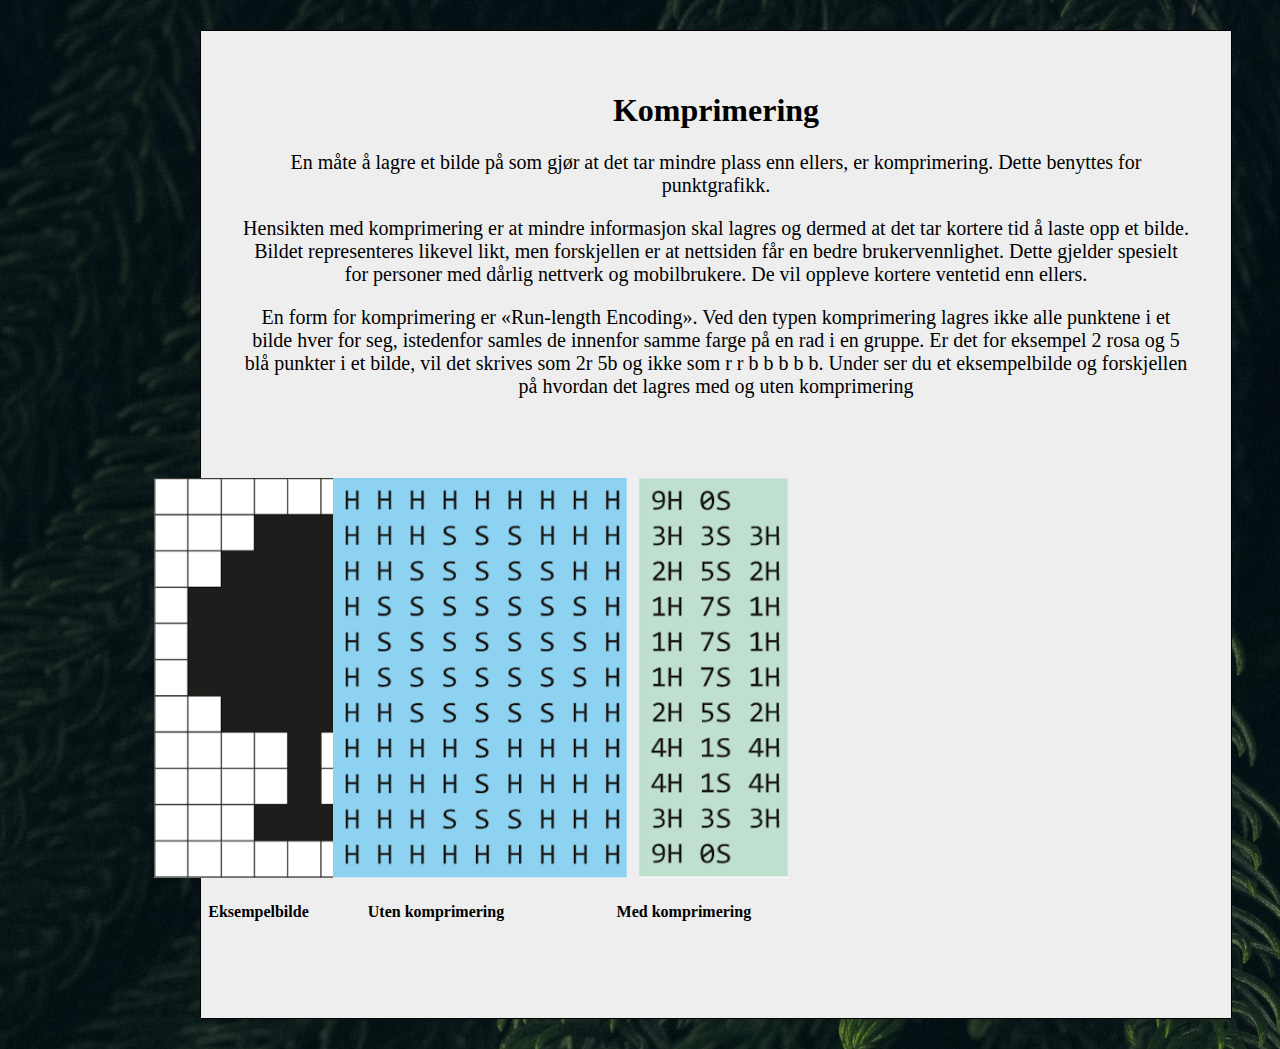
<file: komprimering.html>
<!DOCTYPE html>
<html lang="no">
  <head>
    <meta charset="utf-8">
    <title>Komprimering</title>
     <link rel="stylesheet" href="style.css">
  </head>
  <body class="body_komprimering">
  <div id="hoved_komprimering">
    <h1>Komprimering</h1>
    <p>En måte å lagre et bilde på som gjør at det tar mindre plass enn ellers, er komprimering. Dette benyttes for punktgrafikk. </p>
    <p>Hensikten med komprimering er at mindre informasjon skal lagres og dermed at det tar kortere tid å laste opp et bilde. Bildet representeres likevel likt, men forskjellen er at nettsiden får en bedre brukervennlighet. Dette gjelder spesielt for personer med dårlig nettverk og mobilbrukere. De vil oppleve kortere ventetid enn ellers. </p>
    <p>En form for komprimering er «Run-length Encoding». Ved den typen komprimering lagres ikke alle punktene i et bilde hver for seg, istedenfor samles de innenfor samme farge på en rad i en gruppe. Er det for eksempel 2 rosa og 5 blå punkter i et bilde, vil det skrives som 2r 5b og ikke som r r b b b b b. Under ser du et eksempelbilde og forskjellen på hvordan det lagres med og uten komprimering </p>
    </div>
   <div id="img_komprimering">
      <div id="eksempelbilde_komprimering">
       <img src="/Bilder/eksempel_komprimering1.png" alt="Bilde som representerer måten eksempelbildet skal se ut som på nettsiden">
       <h4>Eksempelbilde </h4>
      </div>
      <div id="uten_komprimering">
        <img src="/Bilder/eksempel_komprimering2.png" alt="Bilde som presenterer hvordan eksempelbildet lagres uten komprimering">
        <h4>Uten komprimering</h4>
      </div>
      <div id="med_komprimering">
        <img src="/Bilder/eksempel_komprimering3.png" alt="Bilde som presenterer hvordan eksempelbildet lagres med den beskrivne komprimeringsmetoden">
        <h4>Med komprimering</h4>
      </div>
   
    </div>
    
  
  </body>
</file>
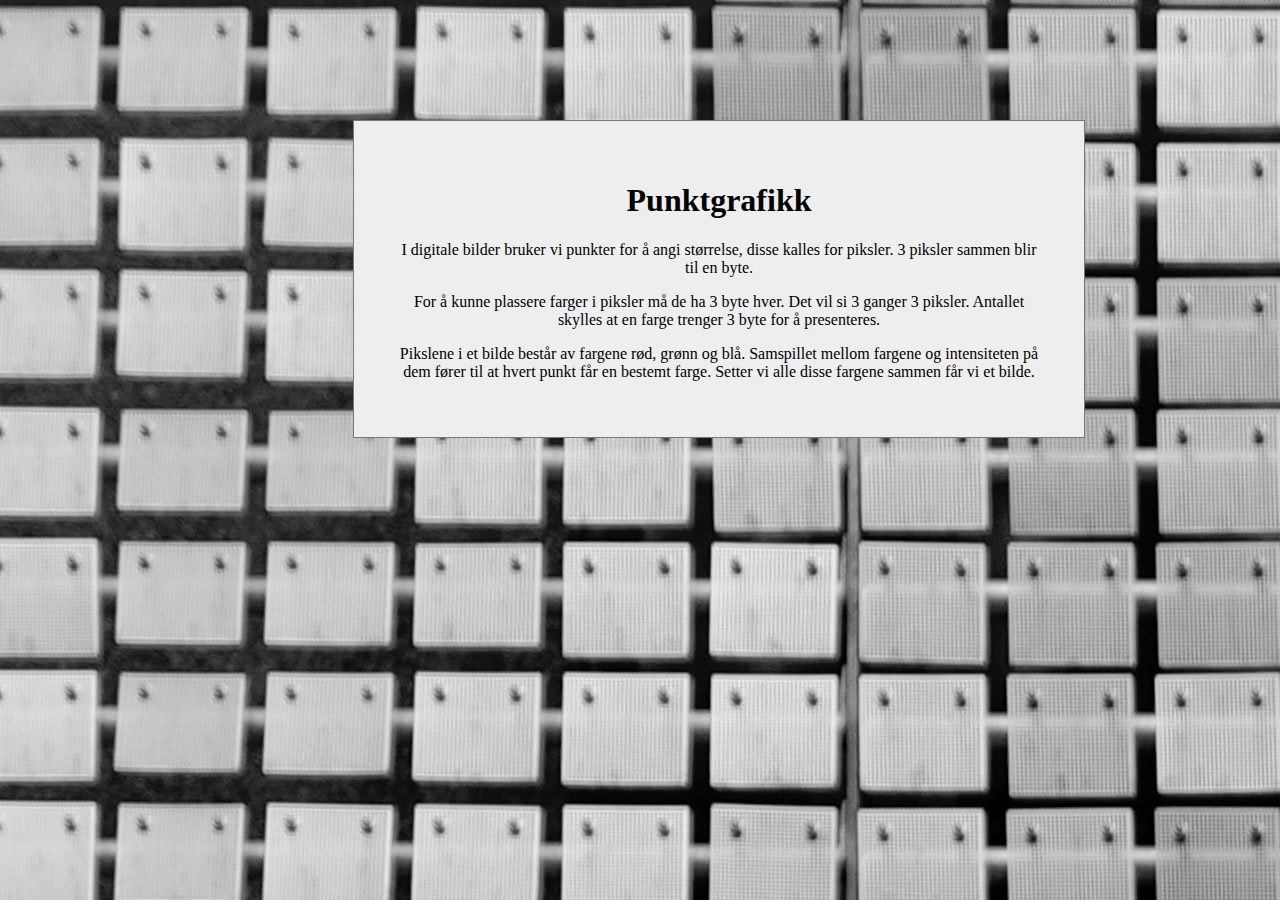
<file: punktgrafikk.html>
<!DOCTYPE html>
<html lang="no">
  <head>
    <meta charset="utf-8">
    <title>Punktgrafikk</title>
     <link rel="stylesheet" href="style.css">
  </head>
  <body class="body_punktgrafikk">
    <div id="hoved_punktgrafikk">
    <h1>Punktgrafikk</h1>
    <p>I digitale bilder bruker vi punkter for å angi størrelse, disse kalles for piksler. 3 piksler sammen blir til en byte. </p>
    <p>For å kunne plassere farger i piksler må de ha 3 byte hver. Det vil si 3 ganger 3 piksler. Antallet skylles at en farge trenger 3 byte for å presenteres.</p>
    <p>Pikslene i et bilde består av fargene rød, grønn og blå. Samspillet mellom fargene og intensiteten på dem fører til at hvert punkt får en bestemt farge. Setter vi alle disse fargene sammen får vi et bilde. </p>
    </div>

   
    
  </body>
</html>
</file>
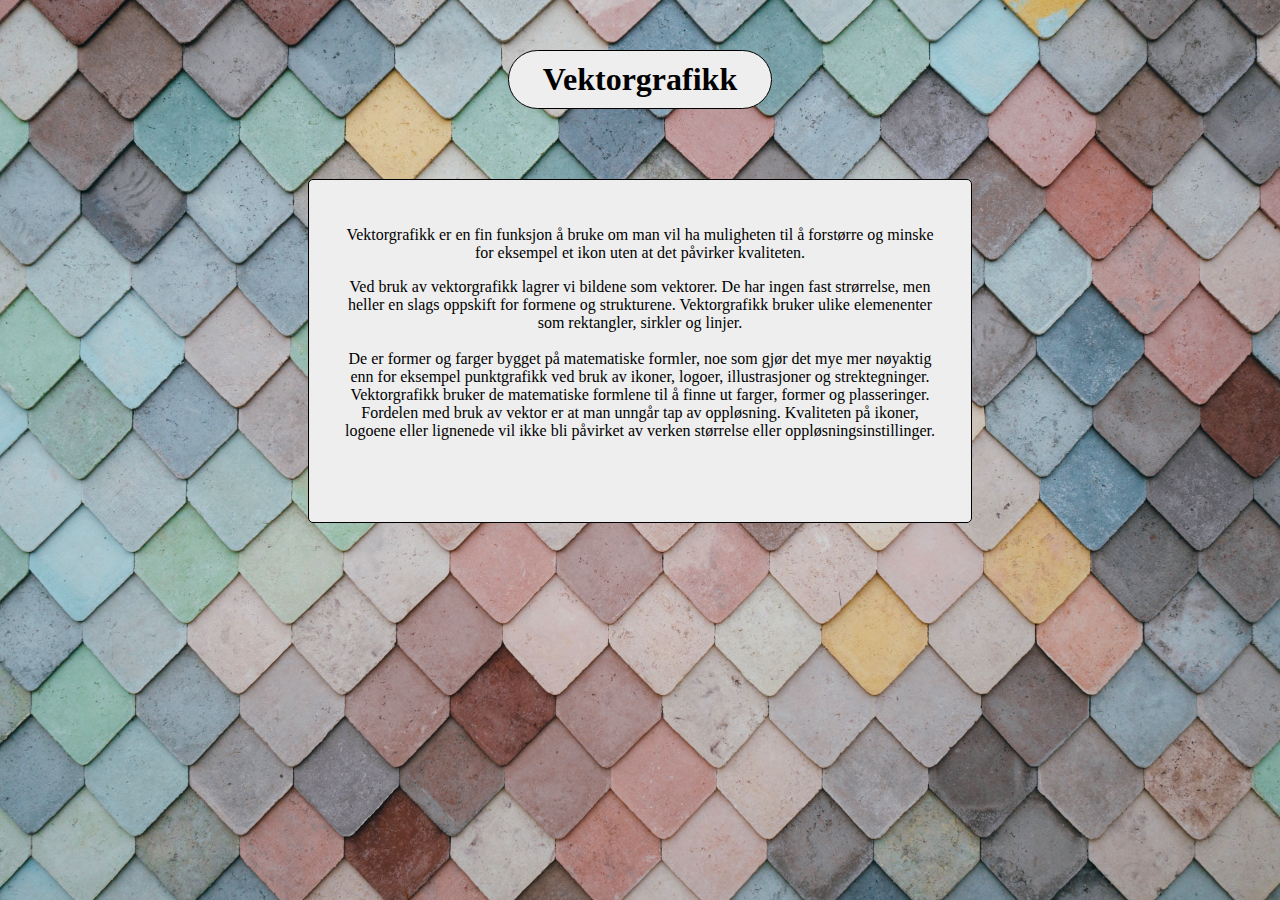
<file: vektorgrafikk.html>
<!DOCTYPE html> 
<html lang="no">

  <head>
    <meta charset="utf-8">
    <title>Vektorgrafikk</title>
    <link rel="stylesheet" href="style.css">
  </head>

  <body id="body_vektorgrafikk" class="body_vektorgrafikk">

    <h1 id="overskriften">Vektorgrafikk</h1>
    
    <div id="hoved_vektorgrafikk">
    <p>Vektorgrafikk er en fin funksjon å bruke om man vil ha muligheten til å forstørre og minske for eksempel et ikon uten at det påvirker kvaliteten.</p>

    <p>Ved bruk av vektorgrafikk lagrer vi bildene som vektorer. De har ingen fast strørrelse, men heller en slags oppskift for formene og strukturene. Vektorgrafikk bruker ulike elemenenter som rektangler, sirkler og linjer.
      
    <br><br>De er former og farger bygget på matematiske formler, noe som gjør det mye mer nøyaktig enn for eksempel punktgrafikk ved bruk av ikoner, logoer, illustrasjoner og strektegninger. Vektorgrafikk bruker de matematiske formlene til å finne ut farger, former og plasseringer. Fordelen med bruk av vektor er at man unngår tap av oppløsning. Kvaliteten på ikoner, logoene eller lignenede vil ikke bli påvirket av verken størrelse eller oppløsningsinstillinger.</p><br><br>
    </div>

    
  </body>

</html>
</file>
<file: style.css>
/*hovedsiden*/

body {
  background-color: #fff;
}

#overskrift {
  
  background: linear-gradient(rgba(4,9,30,0.2),rgba(4,9,30,0.2)), url(Bilder/overskrift.jpg);
  background-position: center;
  background-size: cover;
  position: relative;
  width: 100%;
  height: 700px;
}

#overskrift ul {
  background-color: #07963273;
}

#overskrift ul li {
  display: inline-block;
  padding: 10px; 
  
}

.meny_tekst {
  color: #fff;
}

#overskrifttekst {
  color: #fff;
  font-size: 70px;
  position: absolute;
  top: 35%;
  left: 25%;
  text-align: center;
}

#navn {
  color: #fff;
  font-size: 20px;
  position: absolute;
  top: 53%;
  left: 50%;
  text-align: center;
}

#introduksjonstekst {
  width: 70%;
  font-size: 25px;
  color: #000;
  text-align: center;
  position: absolute;
  top: 105%;
  left: 14%;
}

a {
  text-decoration: none;
  color: #000;
  text-align: center;
}

/*lenker til temasider*/

#link_punktgrafikk > img{
  position: relative;
  height: 20%;
  width: 40%;
  top: 187px;
  left: 30%;
}

#link_punktgrafikk > h1 {
  position: relative;
  top: 180px; 
}

#link_vektorgrafikk > img{
  height: 20%;
  width: 40%;
  position: relative;
  top: 230px;
  left: 30%;
}
#link_vektorgrafikk > h1 {
  position: relative;
  top: 223px;
}
#link_komprimering > img {
  height: 20%;
  width: 40%;
  position: relative;
  left: 30%;
  top: 277px;
}
#link_komprimering > h1 {
  position: relative;
  top: 270px;
}

/*kilder*/

#kildetabell {
  display: flex;
  background-color: #ddd;
  position: relative;
  bottom: -250px;
  text-align: center;
}

td > a {
  color: #5c83f0;
}

td > a:hover {
  color: #c5520f;
}

td > a::focus {
    color: #c5520f;
}



/*vektorgrafikksiden*/

#overskriften{
  text-align: center;
  color: black;
  background-color: #eee;
  margin: 50px 500px;
  border: 1px solid #000;
  border-radius: 50px;
  padding: 10px;
}

.body_vektorgrafikk{
  background-image: url(./Bilder/vektorgrafikk_bakgrunn.jpg);
  background-size: cover;
  background-repeat: repeat;
}


#hoved_vektorgrafikk {
  background-color: #eee;
  border: 1px solid #000;
  text-align: center;
  color: #000;
  padding: 30px;
  border-radius: 5px;
  margin: 70px 300px;
}

/*punktgrafikksiden*/

.body_punktgrafikk {
  background-image: url("/Bilder/punktgrafikk_bakgrunn.jpg")
}

#hoved_punktgrafikk {
  text-align: center;
  background-color: #eeeeee;
  border: 1px solid #777;
  padding: 40px;
  margin-top:120px;
  margin-left:345px;
  margin-bottom: 120px;
  height: 50%;
  width: 650px;
  
}


/* komprimeringssiden*/

.body_komprimering {
  margin:0; 
  background-image: url(/Bilder/komprimering_body.jpg)
}

#hoved_komprimering {
  text-align: center;
  padding: 40px;
  padding-bottom: 20px;
  margin-top: 30px;
  margin-left:200px;
  max-width: 950px;
  background-color: #eee;
  border-top: 1px solid #000;
}

#hoved_komprimering > p{
  font-size: 20px;
}

#img_komprimering {
  padding: 40px;
  margin-bottom: 30px;
  margin-left: 200px;
  width: 950px;
  display: grid;
  grid-template-columns: 35px 300px 190px;
  grid-template-rows: 500px;
  grid-template-areas: 
  "b u m";
  gap: 10px;
  border-bottom: 1px solid #000;
  justify-items: center;
}

#img_komprimering, #hoved_komprimering {
  border-left: 1px solid #000;
  border-right: 1px solid #000;
  background-color: #eee;
  width: 950px;
}

#img_komprimering > div > img {
  max-width: 300px;
  height: 400px;
  margin-left: 15%;
  
}

#eksempelbilde_komprimering {
 grid-area: b;
 text-align: center; 
}

#uten_komprimering {
  grid-area: u;
  text-align: center; 
}

#med_komprimering {
  text-align: left;
  grid-area: m;
}

/* tilpasning til mindre skjermer eks. mobil */

@media(max-width: 700px) {

  #overskrifttekst {
    font-size: 40px;
    top: 42%;
    left: 10%;
  }

  #navn {
    top: 51%;
  }

  #introduksjonstekst {
    font-size: 20px;
  }

  #link_punktgrafikk > img{
    height: 40%;
    width: 70%;
    left: 15%;
  }

  #link_vektorgrafikk > img{
    height: 40%;
    width: 70%;
    left: 15%;
  }
  
  #link_komprimering > img {
    height: 40%;
    width: 70%;
    left: 15%;
  }
  #hoved_punktgrafikk {
    margin-left: 20%;
    width: 60%;
  }

  #hoved_komprimering {
  border-bottom: 1px solid #000;
  padding: 4%;
  margin-top: 30px;
  margin-left:5%;
  margin-right: 5%;
  width: 80%;
  
  
}
  #hoved_komprimering > p{
    margin: 5px;
    font-size: 18px;
  }

  #img_komprimering  {
    border-top: 1px solid #000;
    margin-left: 0px;
    margin-right: 0px;
    margin-top: 30px;
    margin-bottom: 30px;
    width: 80%;
    grid-template-columns: 65% 35%;
    grid-template-rows: 50% 50% ;
    grid-template-areas: 
    "b ." 
    "u m"
    ;
    gap: 3%;
  }

  #img_komprimering, #hoved_komprimering {
    width: 85%;
    margin-left: 3%;
    margin-right: 3%;
    padding: 4%;
  }

  #img_komprimering > img {
    height: 55%;
    max-width: 90%;
    margin: 0;
    
  }

  #eksempelbilde_komprimering {
   grid-area: b;
   text-align: center;
  }

  #uten_komprimering {
    grid-area: u;
    text-align: center; 
  }

  #med_komprimering {
    text-align: left;
    grid-area: m;
  }
  
  #meny_tekst {
    color: #fff;
    font-size: 15px;
  }
  
  #overskriften {
  margin-left: 17%;
  width: 60%;
  border-radius: 50px;
  padding: 10px;
  }

  #hoved_vektorgrafikk{
    margin: 10% 10%;
  }

}
</file>
